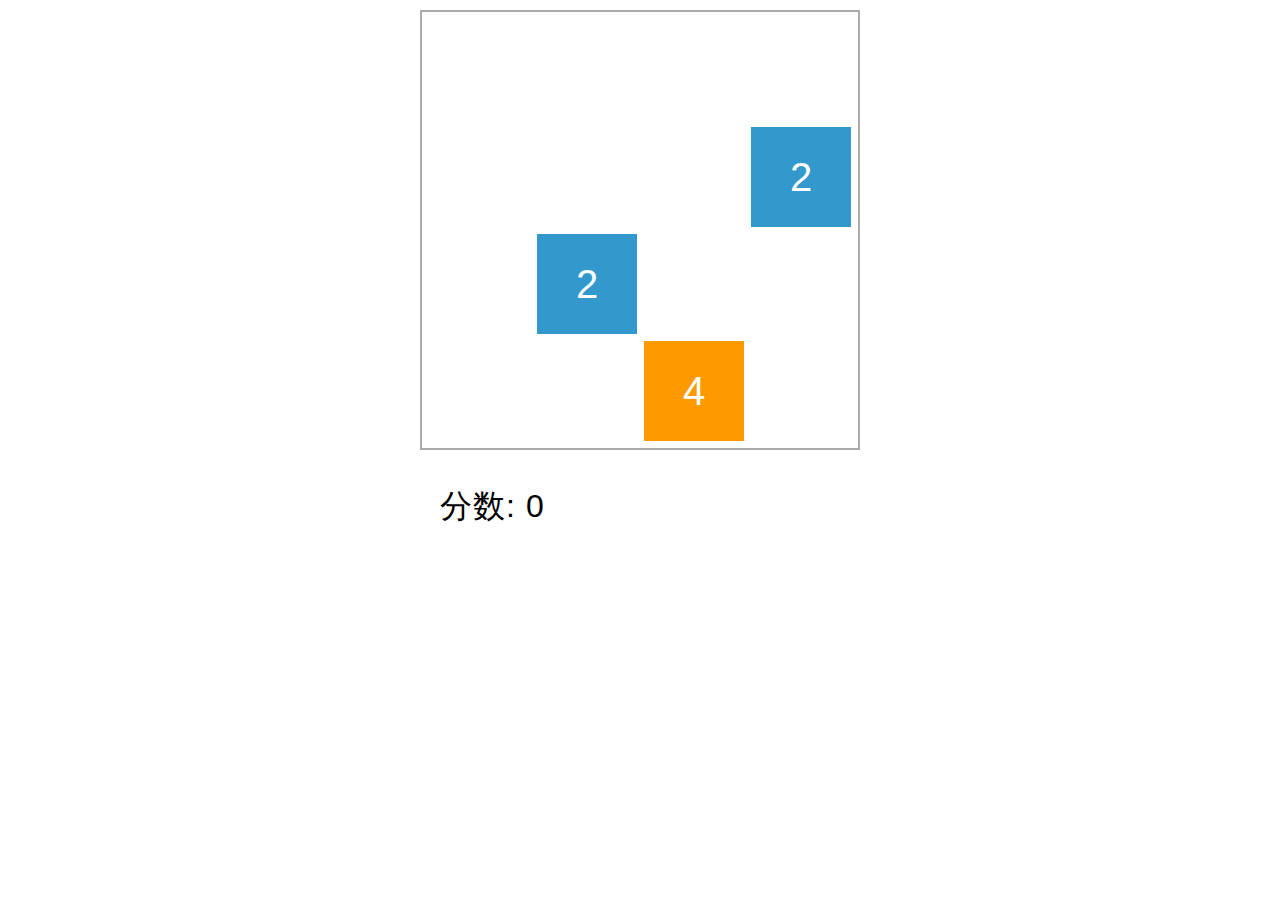
<file: 2048 code/index.html>
<!DOCTYPE html>
<html lang="en">
<head>
    <meta charset="UTF-8">
    <title>2048</title>
    <link rel="stylesheet" href="index.css">
</head>
<body>
<div id="stage">
    <div class="block"></div>
</div>
<div id="scoreBox">分数:<span id="score"></span></div>
<script src="block.js"></script>
<script src="index.js"></script>

</body>
</html>
</file>
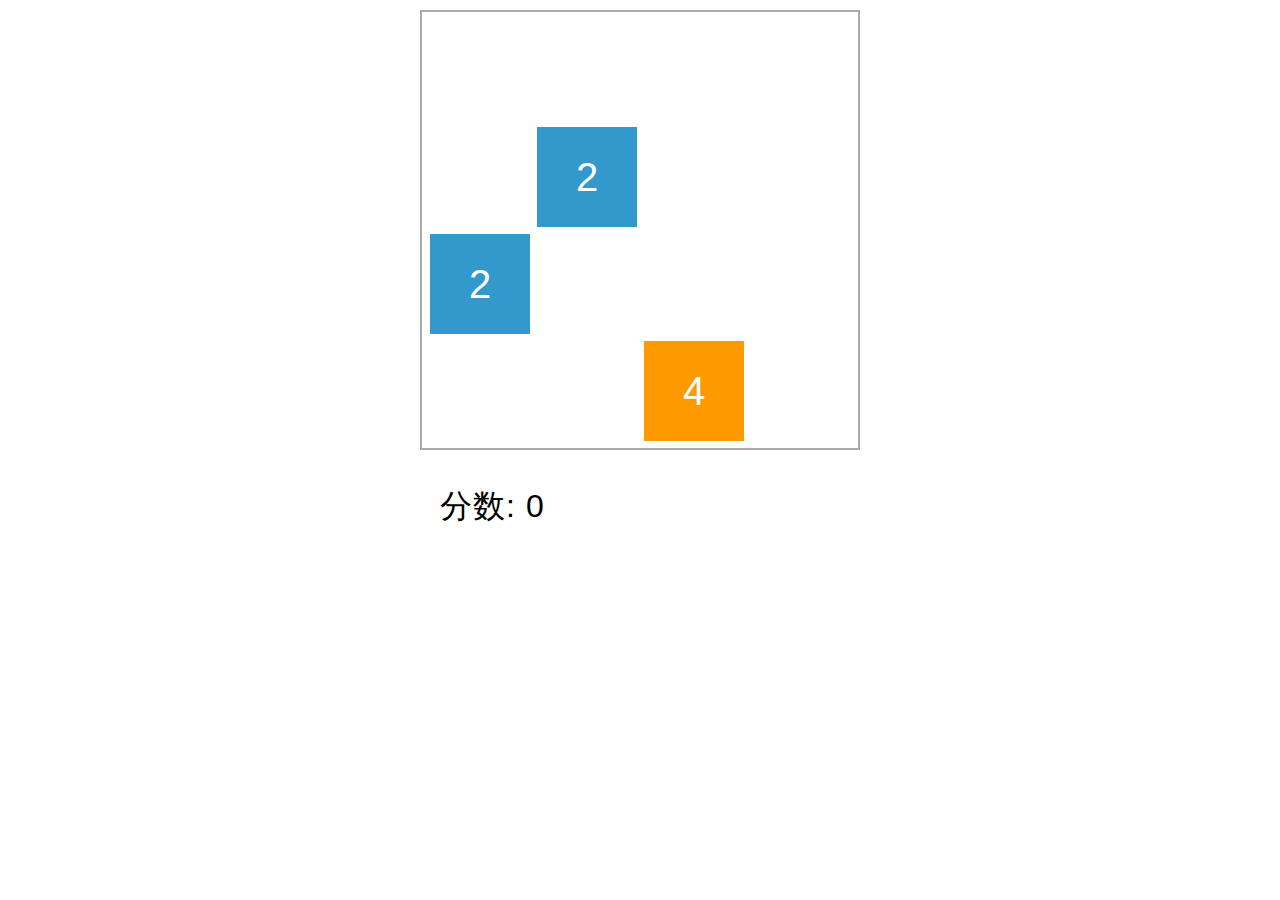
<file: 2048/index.html>
<!DOCTYPE html>
<html lang="en">
<head>
    <meta charset="UTF-8">
    <title>2048</title>
    <link rel="stylesheet" href="index.css">
</head>
<body>
<div id="stage">
    <!--<div class="block"></div>-->
</div>
<div id="scoreBox">分数:<span id="score"></span></div>
<script src="block.js"></script>
<script src="index.js"></script>
</body>
</html>
</file>
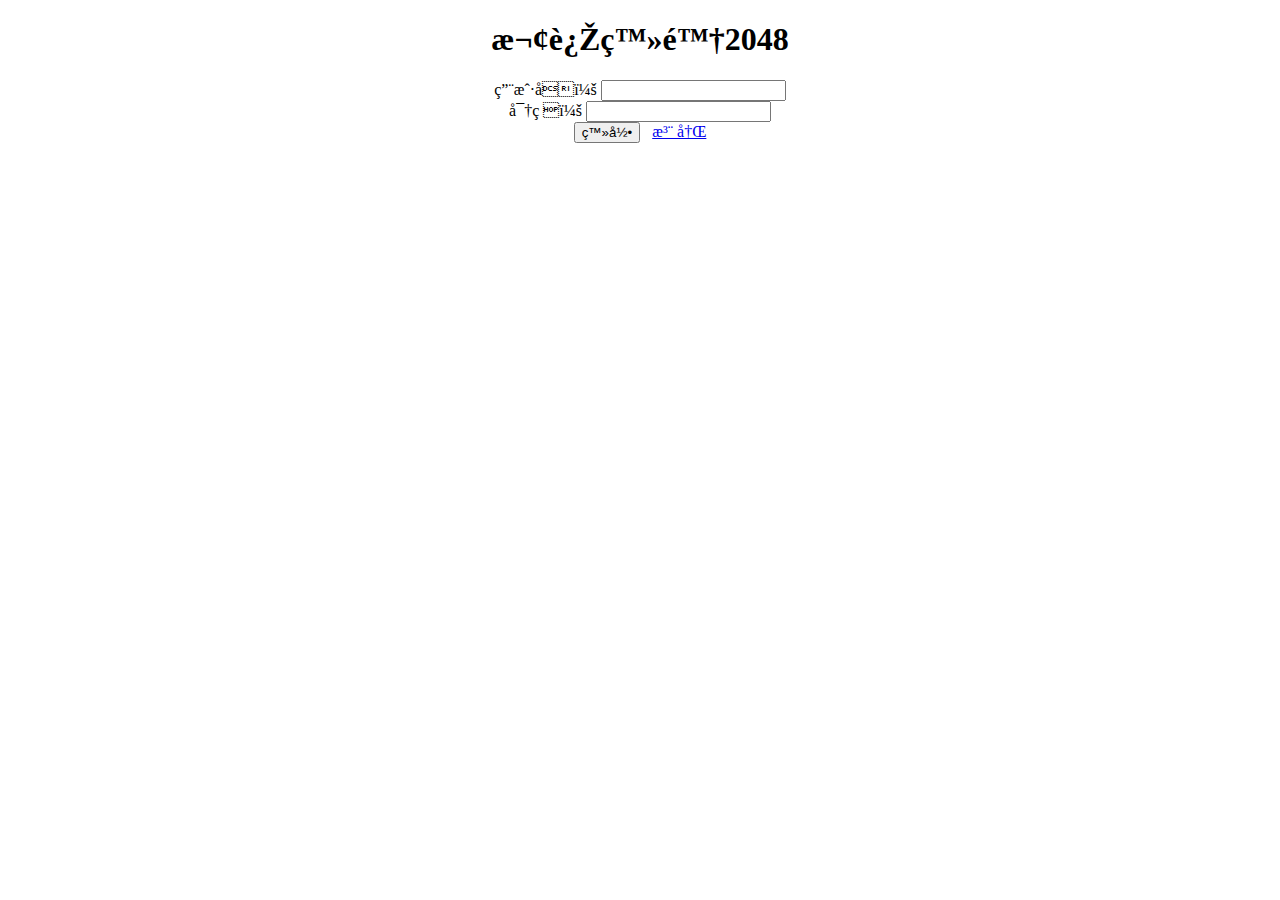
<file: 2048 code/main.html>
<!DOCTYPE HTML>
<?php session_start(); ?>
<html>
    <head>
        <meta http-equiv = "Content-Type" conteng = "text/html;charset = utf-8">
        <title>欢迎到来</title>
        <style type="text/css">        
        .div  
        {  
            height:1000px;  
            width:700px;  
            text-align:center;  
            margin:20px;  
              
        }  
        .text  
        {  
              
              
        }  
        .button  
        {  
            font-size:10px;  
              
        }  
        </style>
    </head>
    <body><center>
        <h1>欢迎登陆2048</h1>
        <form method="post" action="signup.php">
            <label for = "username">用户名：</label>
            <input type = "text" name = "username" id = "username" value="" /><br />
            <label for = "pass">密码：</label>
            <input type = "password" name = "pass" id = "pass" value="" />
            <br />
            <input type="submit" value="登录"  name="submit" />&nbsp;&nbsp;
            <a href="register.php" >注  册</a>  

        </form>
        </center>
    </body>
</html>
</file>
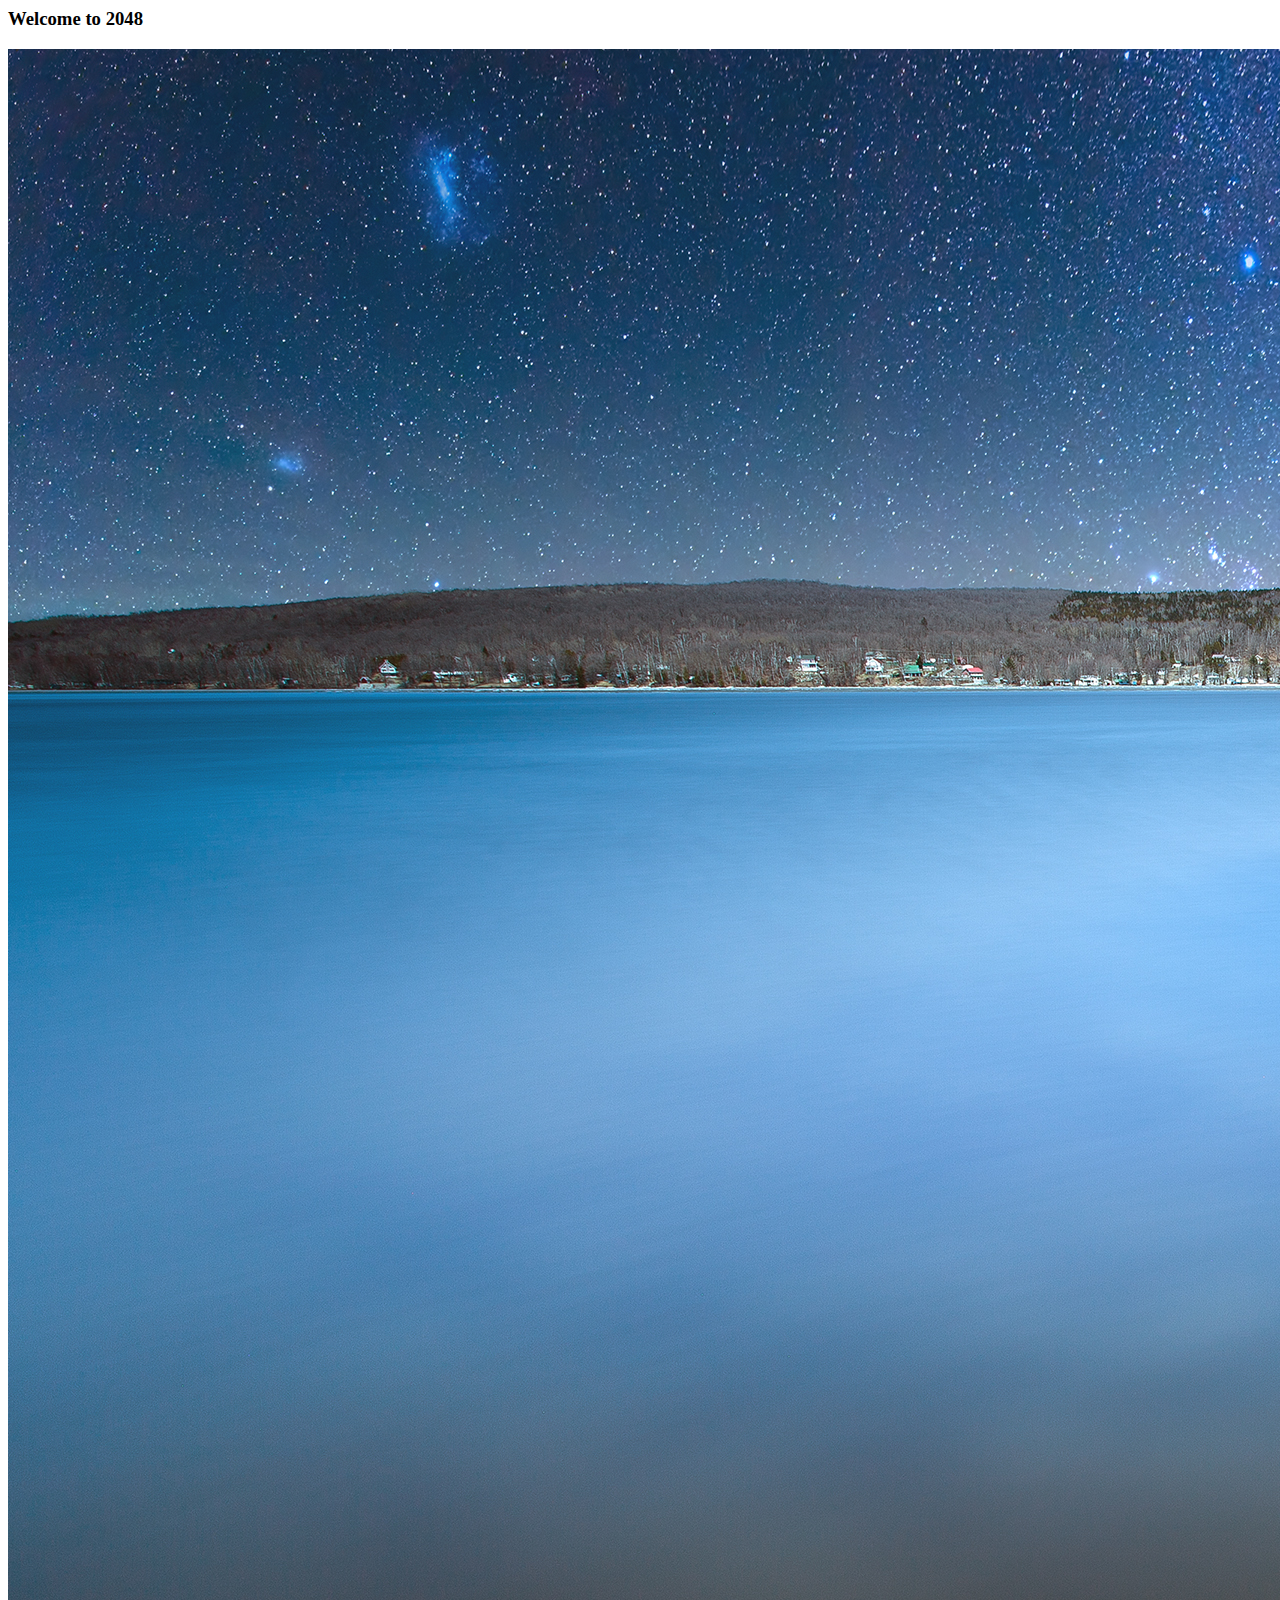
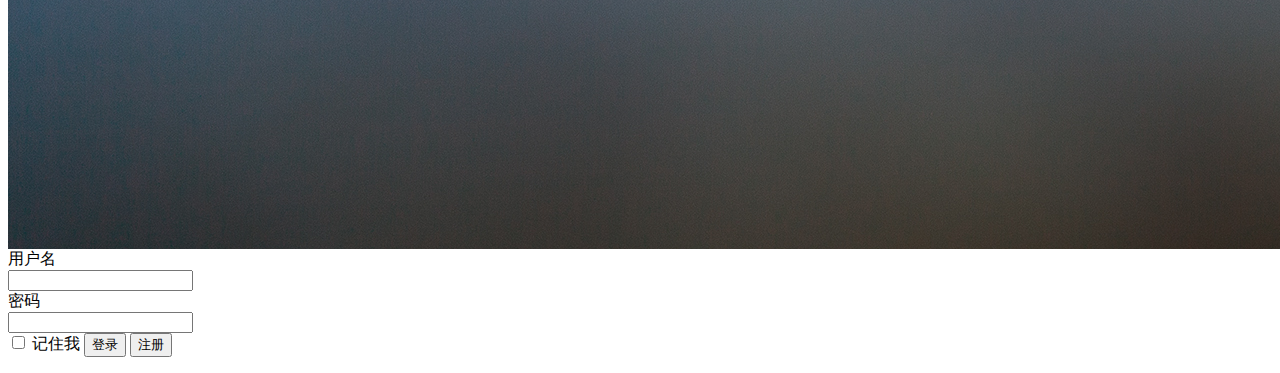
<file: 2048 code/webpage.html>
<html>
<head>
<script type="text/javascript" src="http://www.francescomalagrino.com/BootstrapPageGenerator/3/js/jquery-2.0.0.min.js"></script>
<script type="text/javascript" src="http://www.francescomalagrino.com/BootstrapPageGenerator/3/js/jquery-ui"></script>
<link href="http://www.francescomalagrino.com/BootstrapPageGenerator/3/css/bootstrap-combined.min.css" rel="stylesheet" media="screen">
<script type="text/javascript" src="http://www.francescomalagrino.com/BootstrapPageGenerator/3/js/bootstrap.min.js"></script>
</head>
<body>
<div class="container-fluid">
	<div class="row-fluid">
		<div class="span12">
			<h3 class="text-center">
				Welcome to 2048
			</h3>
			<div class="row-fluid">
				<div class="span6">
					<img alt="140x140" src="1.jpg" />
				</div>
				<div class="span6">
					<form class="form-horizontal" method="post" action="signup.php" id="form1">
						<div class="control-group">
							 <label class="control-label" for="username" >用户名</label>
							<div class="controls">
								<input id="username" type="text" name="username" />
							</div>
						</div>
						<div class="control-group">
							 <label class="control-label" for="pass" >密码</label>
							<div class="controls">
								<input id="pass" type="password" name="pass"/>
							</div>
						</div>
						<div class="control-group">
							<div class="controls">
								 <label class="checkbox"><input type="checkbox" /> 记住我</label> <!-- <button type="submit" class="btn" value="2" onClick="fun1()">登陆</button> -->
								 <input type="button" value="登录" onClick="this.form.action='signup.php';this.form.submit();"> 
								 <input type="button" value="注册" onClick="this.form.action='register.php';this.form.submit();"> 
							</div>
						</div>
					</form>
				</div>
			</div>
		</div>
	</div>
</div>
</body>
</html>
<script language="javascript"> 
function fun() { 
   document.forms[0].submit(); 
}          
</script>
</file>
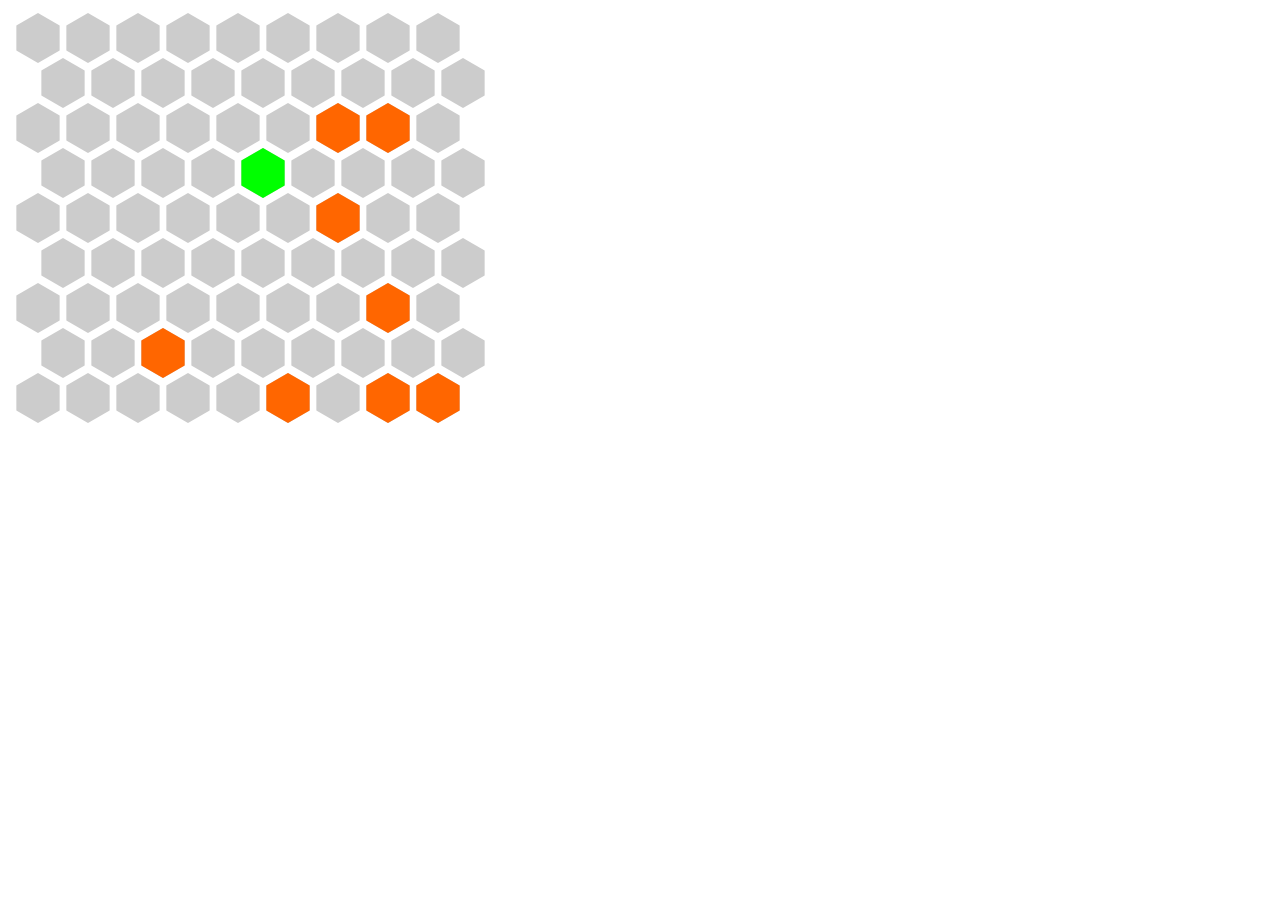
<file: 围住神经猫/CatGame.html>
<!DOCTYPE html>
<html>
<head lang="en">
    <meta charset="UTF-8">
    <title>神经猫游戏 by LowesYang</title>
    <script src="js/easeljs-0.8.0.min.js"></script>
    <script src="js/circle.js"></script>

</head>
<body>
<canvas width="800px" height="800px" id="stage"></canvas>
<script src="js/main.js"></script>

</body>
</html>
</file>
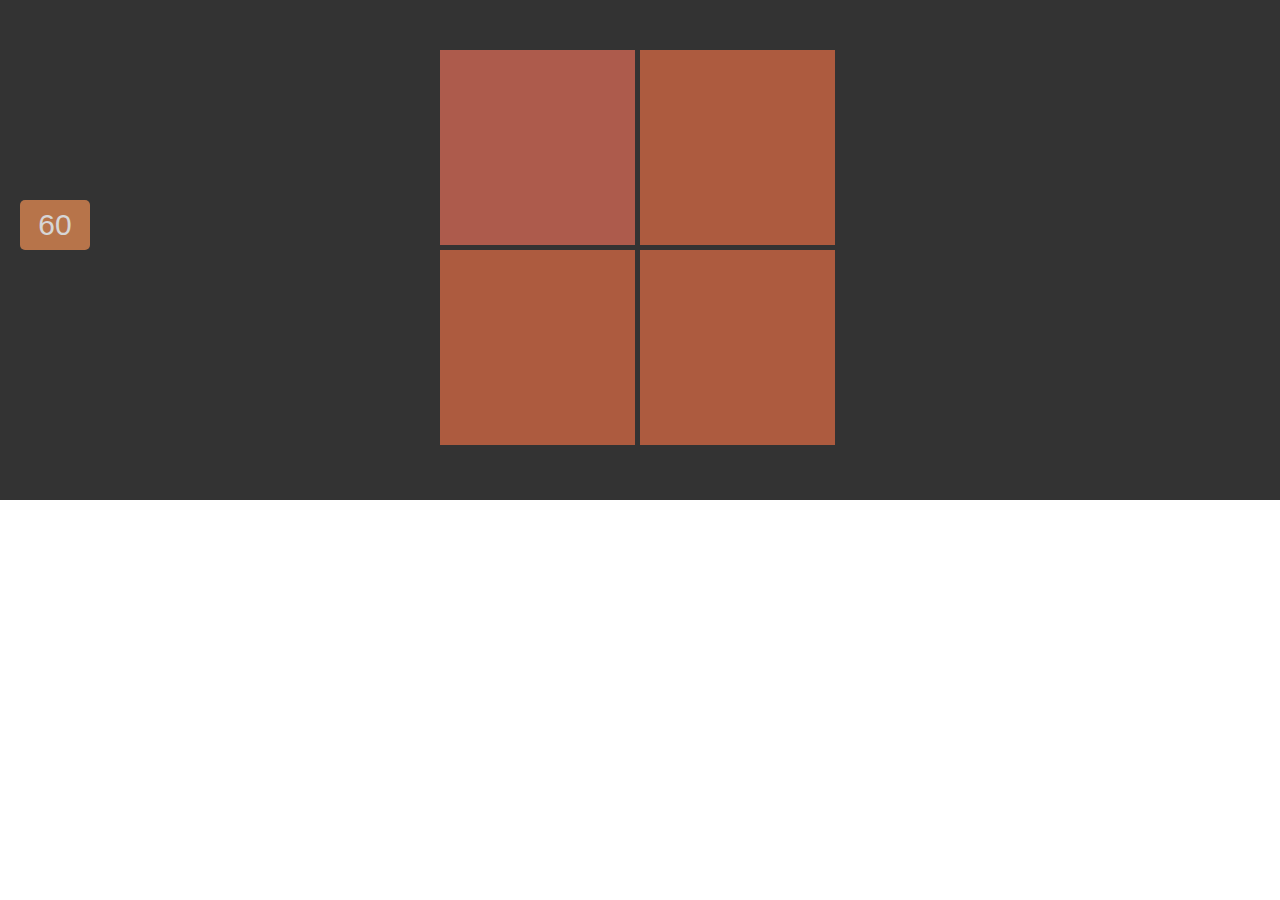
<file: 看你的眼力/Color module matrix.html>
<!DOCTYPE html>
<html>
<head lang="en">
    <meta charset="UTF-8">
    <title>测测你的眼力</title>
    <script src="js/easeljs-0.8.0.min.js"></script>
    <script src="js/rect.js"></script>
    <script src="js/jquery-2.1.3.min.js"></script>
    <style>
        *{
            padding:0px;
            margin:0px;
        }
        div{
            width:100%;
            height:500px;
            text-align: center;
            background-color: #000000;
            opacity: 0.8;
        }
        #stage{
            margin-top: 50px;
        }
        .time{
            top:200px;
            left:20px;
            background-color: #d98550;
            opacity: 0.8;
            position: absolute;
            width:70px;
            height:50px;
            line-height: 50px;
            text-align: center;
            border-radius: 5px;
            font-family: "Helvetica Neue", Helvetica, Arial, sans-serif;
            color:white;
            font-size:30px;
        }
    </style>
</head>
<body>
<div>
    <canvas width="400px" height="400px" id="stage"></canvas>
</div>
<span class="time"></span>

<script src="js/Matrix.js"></script>
</body>
</html>
</file>
<file: 2048 code/index.css>
*{
    padding:0px;
    margin:0px;
    font-family: "Microsoft YaHei","Microsoft YaHei UI Light",sans-serif;

}
#stage{
    margin:10px auto;
    width:420px;
    height:420px;
    padding:8px;
    border:2px solid #aaaaaa;
}
.block{
    position: absolute;
    width:100px;
    height:100px;
    line-height:100px;
    text-align: center;
    font-size: 40px;
    -webkit-transition: margin-left 0.3s, margin-top 0.3s;
    -moz-transition: margin-left 0.3s, margin-top 0.3s;
    -ms-transition: margin-left 0.3s, margin-top 0.3s;
    -o-transition: margin-left 0.3s, margin-top 0.3s;
    transition: margin-left 0.3s, margin-top 0.3s;
}
#scoreBox{
    width:400px;
    padding:5px;
    height:50px;
    margin:30px auto;
    font-size: 32px;
    letter-spacing:1px;
}
#score{
    margin-left: 10px;
}
</file>
<file: 2048/index.css>
*{
    padding:0px;
    margin:0px;
    font-family: "Microsoft YaHei","Microsoft YaHei UI Light",sans-serif;

}
#stage{
    margin:10px auto;
    width:420px;
    height:420px;
    padding:8px;
    border:2px solid #aaaaaa;
}
.block{
    position: absolute;
    width:100px;
    height:100px;
    line-height:100px;
    text-align: center;
    font-size: 40px;
    -webkit-transition: margin-left 0.3s, margin-top 0.3s;
    -moz-transition: margin-left 0.3s, margin-top 0.3s;
    -ms-transition: margin-left 0.3s, margin-top 0.3s;
    -o-transition: margin-left 0.3s, margin-top 0.3s;
    transition: margin-left 0.3s, margin-top 0.3s;
}
#scoreBox{
    width:400px;
    padding:5px;
    height:50px;
    margin:30px auto;
    font-size: 32px;
    letter-spacing:1px;
}
#score{
    margin-left: 10px;
}
</file>
